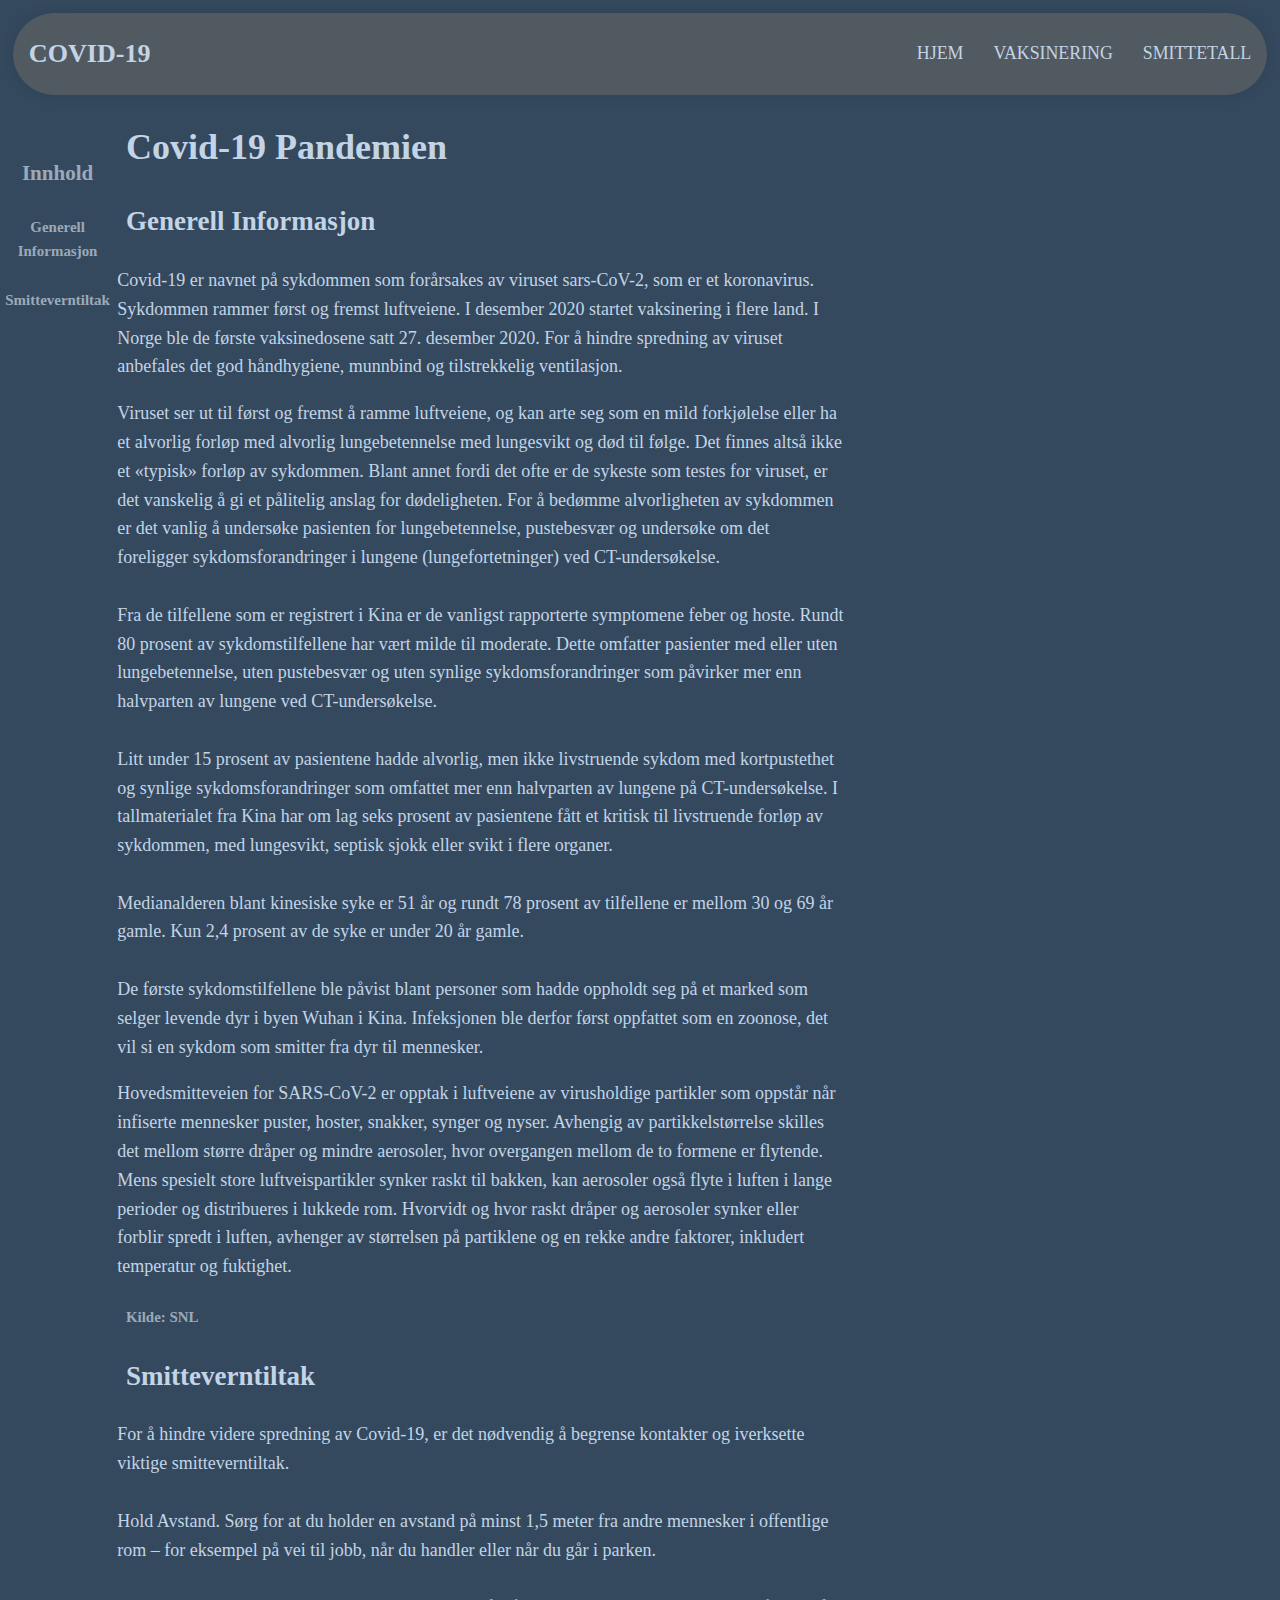
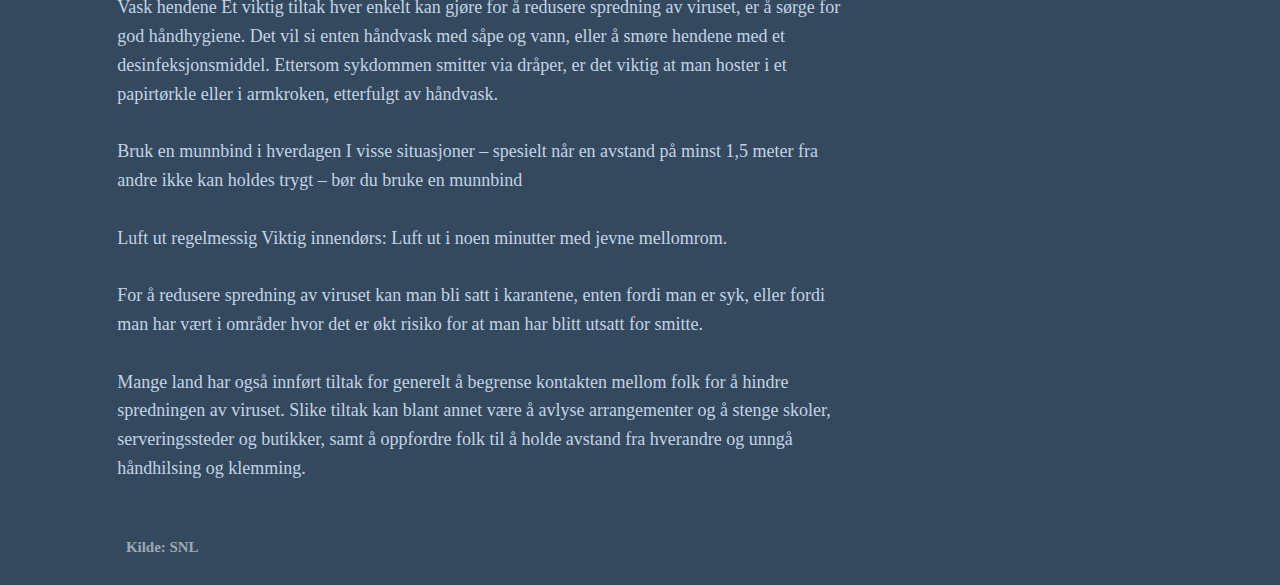
<file: index.html>
<!DOCTYPE html>
<html lang="en">
<head>
    <meta charset="UTF-8">
    <meta http-equiv="X-UA-Compatible" content="IE=edge">
    <meta name="viewport" content="width=device-width, initial-scale=1.0">
    <link rel="stylesheet" href="main.css">
    <link rel="stylesheet" href="navbar.css">
    <link rel="icon" href="/Bilder/icon.png">
    <title>Covid-19</title>
</head>
<body>
	<header class="header">
		<h1 class="covid-text"><a href="index.html">Covid-19</a></h1>
      <ul class="main-nav">
          <li><a href="index.html">Hjem</a></li>
          <li><a href="/Sider/Vaksinering.html">Vaksinering</a></li>
          <li><a href="/Sider/smittetall.html">Smittetall</a></li>
      </ul>
	</header> 
<div class="linkDiv"><br><h3 id="innhold">Innhold</h3><h5> <a class="HLink" href="#GenerellInformasjon">Generell Informasjon</a></h4><h5><a class="HLink" href="#Smitteverntiltak">Smitteverntiltak</a></h4></div>
<div class="contentDiv">
<div><h1 class="text">Covid-19 Pandemien</h1></div>
<div><h2 id="GenerellInformasjon" class="text">Generell Informasjon</h2></div>
    <div class="infoDiv"><p class="text">Covid-19 er navnet på sykdommen som forårsakes av viruset sars-CoV-2, som er et koronavirus. Sykdommen rammer først og fremst luftveiene. 
    I desember 2020 startet vaksinering i flere land. I Norge ble de første vaksinedosene satt 27. desember 2020. For å hindre spredning av viruset anbefales det god håndhygiene, 
    munnbind og tilstrekkelig ventilasjon.</p></div>
    <div class="infoDiv"><p class="text">

        Viruset ser ut til først og fremst å ramme luftveiene, og kan arte seg som en mild forkjølelse eller ha et alvorlig forløp med alvorlig lungebetennelse med lungesvikt og død til følge. Det finnes altså ikke et «typisk» forløp av sykdommen. Blant annet fordi det ofte er de sykeste som testes for viruset, er det vanskelig å gi et pålitelig anslag for dødeligheten. For å bedømme alvorligheten av sykdommen er det vanlig å undersøke pasienten for lungebetennelse, pustebesvær og undersøke om det foreligger sykdomsforandringer i lungene (lungefortetninger) ved CT-undersøkelse. <br><br>
        
        Fra de tilfellene som er registrert i Kina er de vanligst rapporterte symptomene feber og hoste. Rundt 80 prosent av sykdomstilfellene har vært milde til moderate. Dette omfatter pasienter med eller uten lungebetennelse, uten pustebesvær og uten synlige sykdomsforandringer som påvirker mer enn halvparten av lungene ved CT-undersøkelse. <br><br>
        
        Litt under 15 prosent av pasientene hadde alvorlig, men ikke livstruende sykdom med kortpustethet og synlige sykdomsforandringer som omfattet mer enn halvparten av lungene på CT-undersøkelse. I tallmaterialet fra Kina har om lag seks prosent av pasientene fått et kritisk til livstruende forløp av sykdommen, med lungesvikt, septisk sjokk eller svikt i flere organer. <br> <br>
        
        Medianalderen blant kinesiske syke er 51 år og rundt 78 prosent av tilfellene er mellom 30 og 69 år gamle. Kun 2,4 prosent av de syke er under 20 år gamle. <br><br>
        
        De første sykdomstilfellene ble påvist blant personer som hadde oppholdt seg på et marked som selger levende dyr i byen Wuhan i Kina. Infeksjonen ble derfor først oppfattet som en zoonose, det vil si en sykdom som smitter fra dyr til mennesker.
        </p></div>

        <div class="infoDiv"><p class="text">Hovedsmitteveien for SARS-CoV-2 er opptak i luftveiene av virusholdige partikler som oppstår når infiserte mennesker puster, hoster, snakker, synger og nyser. Avhengig av partikkelstørrelse skilles det mellom større dråper og mindre aerosoler, hvor overgangen mellom de to formene er flytende. Mens spesielt store luftveispartikler synker raskt til bakken, kan aerosoler også flyte i luften i lange perioder og distribueres i lukkede rom. Hvorvidt og hvor raskt dråper og aerosoler synker eller forblir spredt i luften, avhenger av størrelsen på partiklene og en rekke andre faktorer, inkludert temperatur og fuktighet.</p></div>

<h5 class="kildeText">Kilde: <a class="HLink" target="_blank" href="https://sml.snl.no/covid-19">SNL</a></h6>
<div><h2 id="Smitteverntiltak" class="text">Smitteverntiltak</h2></div>
<div class="infoDiv"><p class="text">

    For å hindre videre spredning av Covid-19, er det nødvendig å begrense kontakter og iverksette viktige smitteverntiltak. <br><br>
 
    
    Hold Avstand. Sørg for at du holder en avstand på minst 1,5 meter fra andre mennesker i offentlige rom – for eksempel på vei til jobb, når du handler eller når du går i parken.<br><br>

    
    Vask hendene Et viktig tiltak hver enkelt kan gjøre for å redusere spredning av viruset, er å sørge for god håndhygiene. Det vil si enten håndvask med såpe og vann, eller å smøre hendene med et desinfeksjonsmiddel. Ettersom sykdommen smitter via dråper, er det viktig at man hoster i et papirtørkle eller i armkroken, etterfulgt av håndvask.<br><br>
    
    Bruk en munnbind i hverdagen I visse situasjoner – spesielt når en avstand på minst 1,5 meter fra andre ikke kan holdes trygt – bør du bruke en munnbind<br><br>
    Luft ut regelmessig
    
    Viktig innendørs: Luft ut i noen minutter med jevne mellomrom.<br><br>
    
    For å redusere spredning av viruset kan man bli satt i karantene, enten fordi man er syk, eller fordi man har vært i områder hvor det er økt risiko for at man har blitt utsatt for smitte.<br><br>
    
    Mange land har også innført tiltak for generelt å begrense kontakten mellom folk for å hindre spredningen av viruset. Slike tiltak kan blant annet være å avlyse arrangementer og å stenge skoler, serveringssteder og butikker, samt å oppfordre folk til å holde avstand fra hverandre og unngå håndhilsing og klemming.<br><br>
    </p></div>
    <h5 class="kildeText">Kilde: <a class="HLink" target="_blank" href="https://sml.snl.no/covid-19">SNL</a></h6></div>
</body>
</html>
</file>
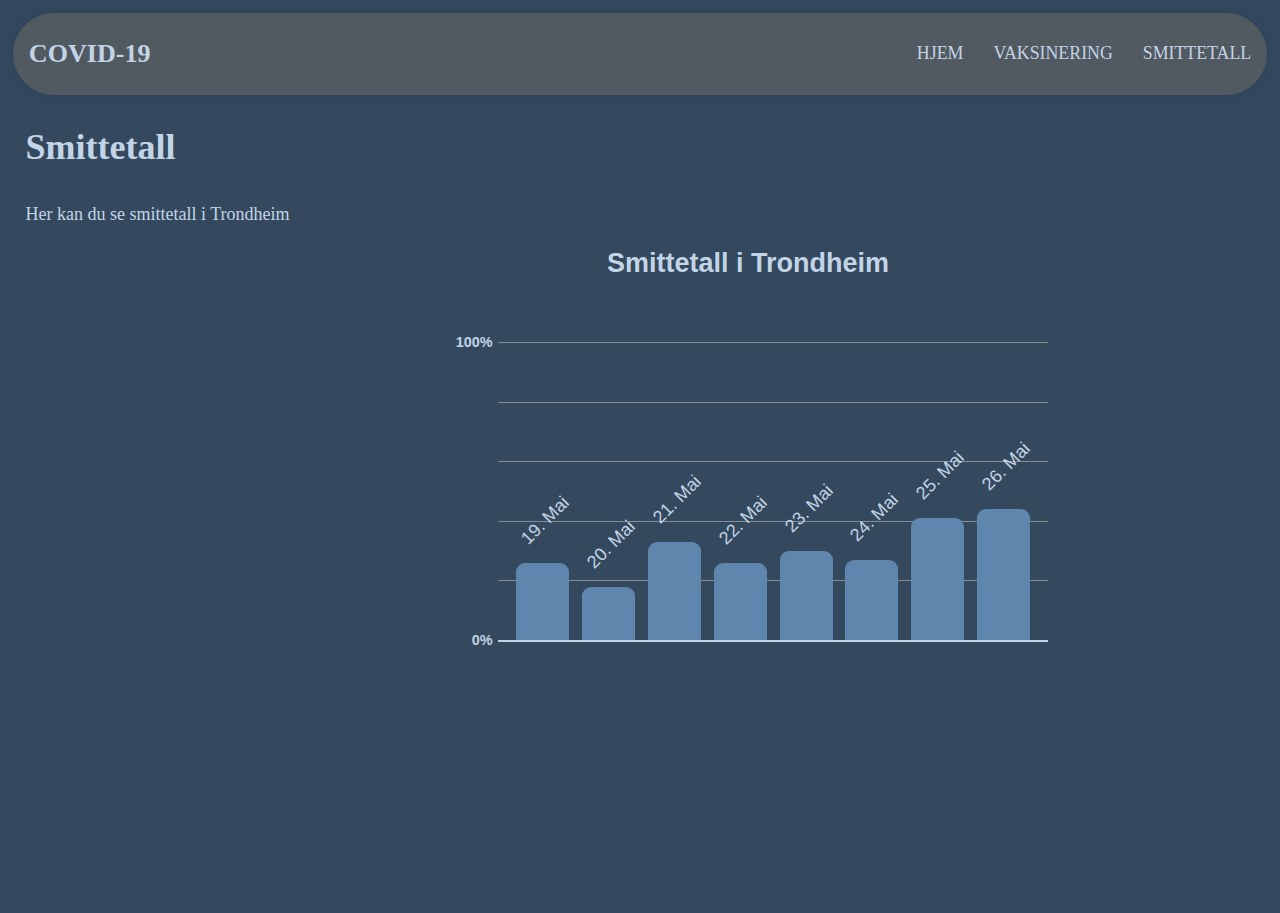
<file: Sider/smittetall.html>
<!DOCTYPE html>
<html lang="en">
<head>
    <meta charset="UTF-8">
    <meta http-equiv="X-UA-Compatible" content="IE=edge">
    <meta name="viewport" content="width=device-width, initial-scale=1.0">
    <link rel="stylesheet" href="/main.css">
    <link rel="stylesheet" href="/navbar.css">
    <link rel="icon" href="/Bilder/icon.png">
    <link rel="stylesheet" href="smittetall.css">
    <title>Covid-19</title>
</head>
<body>
	<header class="header">
		<h1 class="covid-text"><a href="/index.html">Covid-19</a></h1>
      <ul class="main-nav">
          <li><a href="/index.html">Hjem</a></li>
          <li><a href="/Sider/Vaksinering.html">Vaksinering</a></li>
          <li><a href="/Sider/smittetall.html">Smittetall</a></li>
      </ul>
	</header> 

    <div id="mainDiv"><h1 class="text">Smittetall</h1></div>
    <div id="textDiv"><p class="text">Her kan du se smittetall i Trondheim</p></div>
        
<div id="graphdiv" class="text">    
    <table class="graph">
        <caption>Smittetall i Trondheim</caption>
        <thead>
            <tr>
                <th scope="col">Dato</th>
                <th scope="col">Antall Smittet</th>
            </tr>
        </thead><tbody class="horizontal">
            <tr style="height:26%">
                <th scope="row">19. Mai</th>
                <td><span>26</span></td>
            </tr>
            <tr style="height:18%">
                <th scope="row">20. Mai</th>
                <td><span>18</span></td>
            </tr>
            <tr style="height:33%">
                <th scope="row">21. Mai</th>
                <td><span>33</span></td>
            </tr>
            <tr style="height:26%">
                <th scope="row">22. Mai</th>
                <td><span>26</span></td>
            </tr>
            <tr style="height:30%">
                <th scope="row">23. Mai</th>
                <td><span>30</span></td>
            </tr>
            <tr style="height:27%">
                <th scope="row">24. Mai</th>
                <td><span>27</span></td>
            </tr>
            <tr style="height:41%">
                <th scope="row">25. Mai</th>
                <td><span>41</span></td>
            </tr>
            <tr style="height:44%">
                <th scope="row">26. Mai</th>
                <td><span>44</span></td>
            </tr>
        </tbody>
    </table>
</div>
</body>
</html>
</file>
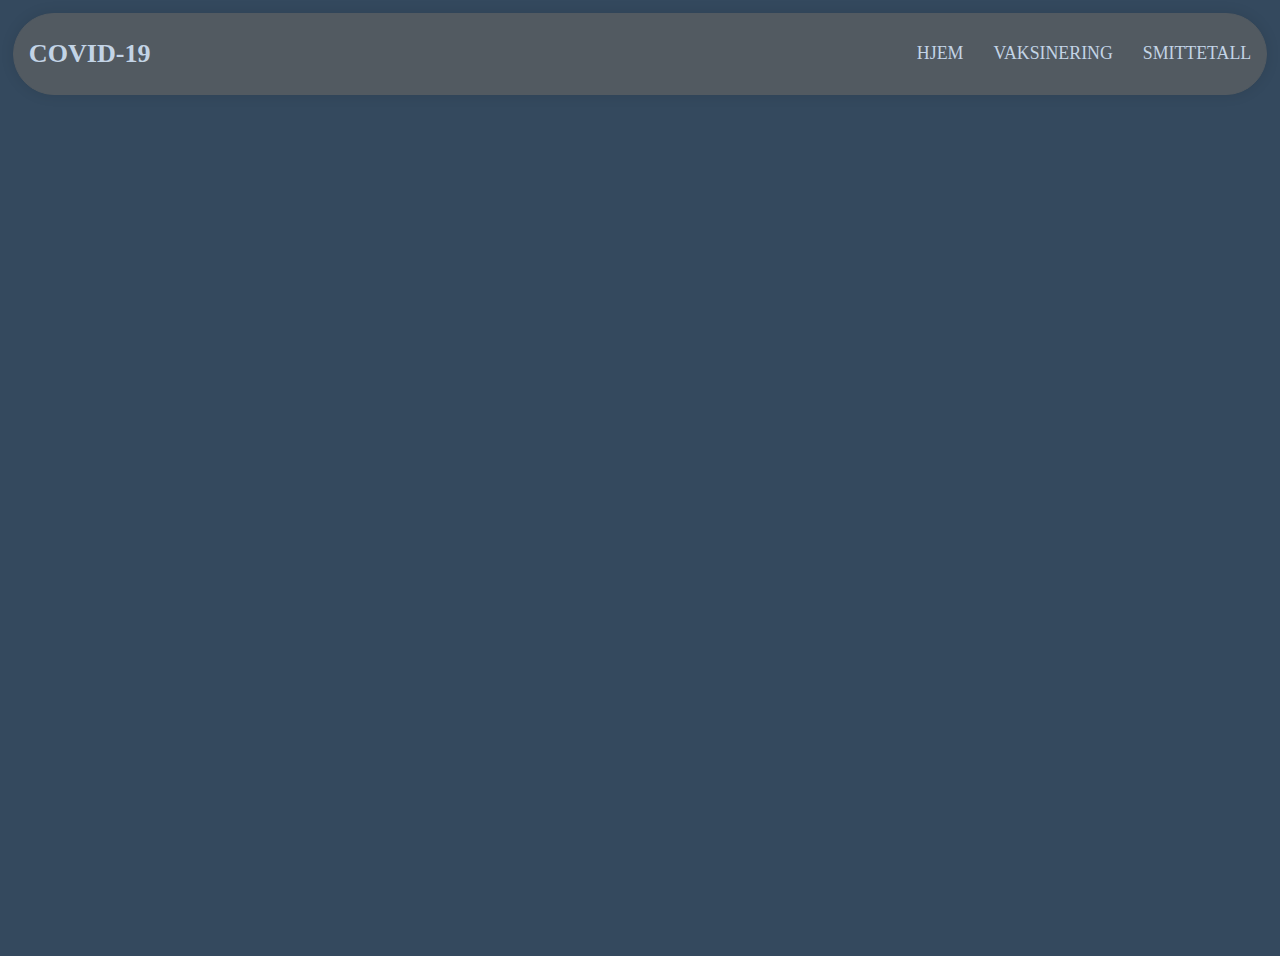
<file: Sider/Vaksinering.html>
<!DOCTYPE html>
<html lang="en">
<head>
    <meta charset="UTF-8">
    <meta http-equiv="X-UA-Compatible" content="IE=edge">
    <meta name="viewport" content="width=device-width, initial-scale=1.0">
    <link rel="stylesheet" href="/main.css">
    <link rel="stylesheet" href="/navbar.css">
    <link rel="icon" href="/Bilder/icon.png">
    <title>Covid-19</title>
</head>
<body>
	<header class="header">
		<h1 class="covid-text"><a href="/index.html">Covid-19</a></h1>
      <ul class="main-nav">
          <li><a href="/index.html">Hjem</a></li>
          <li><a href="/Sider/Vaksinering.html">Vaksinering</a></li>
          <li><a href="/Sider/smittetall.html">Smittetall</a></li>
      </ul>
	</header> 
<!--Jeg vet at du ikke liker at jeg ikke har laget denne med js, men jeg sliter med å forstå js og har hatt mye å gjøre på fritiden. Når denne launces så er det en logo som popper opp
Det kan fjørnes, men jeg bruker gratisversjonen. Jeg brukte "https://construct.net/" for å lage vaksine delen, det er et veldig bra program som er egt en lett måte å lage spill på, som
jeg har bruke mye og har grei forståele for. Det er derfor jeg bestemte meg for å bruke det til dette. -->
    <iframe src="https://adrianskole.github.io/vaksinering/" style="width: 100%; height: 840px; border: 0px none;"></iframe>
</body>
</html>
</file>
<file: main.css>
:root{
    --fontFamily: Cambria, Cochin, Georgia, Times, 'Times New Roman', serif;
    --textColor: #C3D4E6;
    --linkColor: #9ca9b8;
    --backgroundColor: #34495e;
}
html{
    background-color: var(--backgroundColor);
    font-size: 18px;
}
.text{
    font-family: var(--fontFamily);
    margin-left: 2%;
    color: var(--textColor);}
.kildeText{
    font-family: var(--fontFamily);
    margin-left: 2%;
    color: var(--linkColor);}
.infoDiv{
    margin-right: 37%;}
.contentDiv{
    margin-left: 8%;
}
.linkDiv{
    width: 9%;
    position: absolute;
    margin: auto;
    text-align: center;
}
#innhold{
    color: var(--linkColor);
}

/*Link*/
.HLink:link, .HLink:active, .HLink:hover, .HLink:visited{ text-decoration: none; color: var(--linkColor);}

/*Scrollbar*/
body::-webkit-scrollbar {width: 0.5rem;}
body::-webkit-scrollbar-track {background: #212121;}
body::-webkit-scrollbar-thumb {background: #555555;}
</file>
<file: navbar.css>
:root{
    --fontFamily: Cambria, Cochin, Georgia, Times, 'Times New Roman', serif;
    --navbarColor: #525A61;
    --navbarTextColor: #C3D4E6;
}
* {box-sizing: border-box;}
body {
	font-family: var(--fontFamily);
	line-height: 1.6;
	margin: 0;
	min-height: 100vh;}
ul {
  margin: 0;
  padding: 0;
  list-style: none;}
h2,
h3,
a {color: nar}
a {text-decoration: none;}


.covid-text {
	margin: 0;
	font-size: 1.45em;}
.covid-text a,
.main-nav a {
	padding: 10px 15px;
	text-transform: uppercase;
	text-align: center;
    color: var(--navbarTextColor);
	display: block;}
.main-nav a {
	color: var(--navbarTextColor);
	font-size: .99em;}
.main-nav a:hover {
	color: #5F86AD;}

.header {
	margin: 1%;
	padding-top: .5em;
	padding-bottom: .5em;
	border: 1px solid var(--navbarColor);
	background-color: var(--navbarColor);
	-webkit-box-shadow: 0px 0px 14px 0px rgba(0,0,0,0.10);
	-moz-box-shadow: 0px 0px 14px 0px rgba(0,0,0,0.10);
	box-shadow: 0px 0px 14px 0px rgba(0,0,0,0.10);
	-webkit-border-radius: 5px;
	-moz-border-radius: 5px;
	border-radius: 60px;}


@media (min-width: 769px) {
	.header,
	.main-nav {
		display: flex;}
	.header {
		flex-direction: column;
		align-items: center;
    	.header{
		width: 80%;
		margin: 0 auto;
		max-width 1150px;}}}
@media (min-width: 1025px) {
	.header {
		flex-direction: row;
		justify-content: space-between;}}
</file>
<file: Sider/smittetall.css>
:root{
    --fontFamily: Cambria, Cochin, Georgia, Times, 'Times New Roman', serif;
    --textColor: #C3D4E6;
    --linkColor: #5F86AD;
    --backgroundColor: #34495e;}
#graphdiv{
    text-align: center;
    position: relative;
    margin-left: 35%;}
.graph {
	margin-bottom:1em;
  font:normal 100%/150% arial,helvetica,sans-serif;}
.graph caption {
	font:bold 150%/120% arial,helvetica,sans-serif;
	padding-bottom:0.33em;}
.graph tbody th {
	text-align:right;}
@supports (display:grid) {
	@media (min-width:32em) {
		.graph {
			display:block;
      width:600px;
      height:300px;}
		.graph caption {
			display:block;}
		.graph thead {
			display:none;}
		.graph tbody {
			position:relative;
			display:grid;
			grid-template-columns:repeat(auto-fit, minmax(2em, 1fr));
			column-gap:2.5%;
			align-items:end;
			height:100%;
			margin:3em 0 1em 2.8em;
			padding:0 1em;
			border-bottom:2px solid var(--textColor);
			background:repeating-linear-gradient(
				180deg,
				rgba(170,170,170,0.7) 0,
				rgba(170,170,170,0.7) 1px,
				transparent 1px,
				transparent 20%);}	
		.graph tbody:before,
		.graph tbody:after {
			position:absolute;
			left:-3.2em;
			width:2.8em;
			text-align:right;
			font:bold 80%/120% arial,helvetica,sans-serif;}
		.graph tbody:before {
			content:"100%";
			top:-0.6em;}
		.graph tbody:after {
			content:"0%";
			bottom:-0.6em;}
		.graph tr {
			position:relative;
			display:block;}
		.graph tr:hover {
			z-index:999;}
		.graph th,
		.graph td {
			display:block;
			text-align:center;}
		.graph tbody th {
			position:absolute;
			top:-3em;
			left:0;
			width:100%;
			font-weight:normal;
			text-align:center;
      		white-space:nowrap;
			text-indent:0;
			transform:rotate(-45deg);}
		.graph tbody th:after {
			content:"";}
		.graph td {
			width:100%;
			height:100%;
			background: var(--linkColor);
			border-radius:0.5em 0.5em 0 0;
			transition:background 0.5s;}
		.graph tr:hover td {
			opacity:0.7;}
		.graph td span {
			overflow:hidden;
			position:absolute;
			left:50%;
			top:50%;
			width:0;
			padding:0.5em 0;
			margin:-1em 0 0;
			font:normal 85%/120% arial,helvetica,sans-serif;
			font-weight:bold;
			opacity:0;
			transition:opacity 0.5s;
      color:white;}
		.toggleGraph:checked + table td span,
		.graph tr:hover td span {
			width:4em;
			margin-left:-2em; /* 1/2 the declared width */
			opacity:1;}}}
</file>
